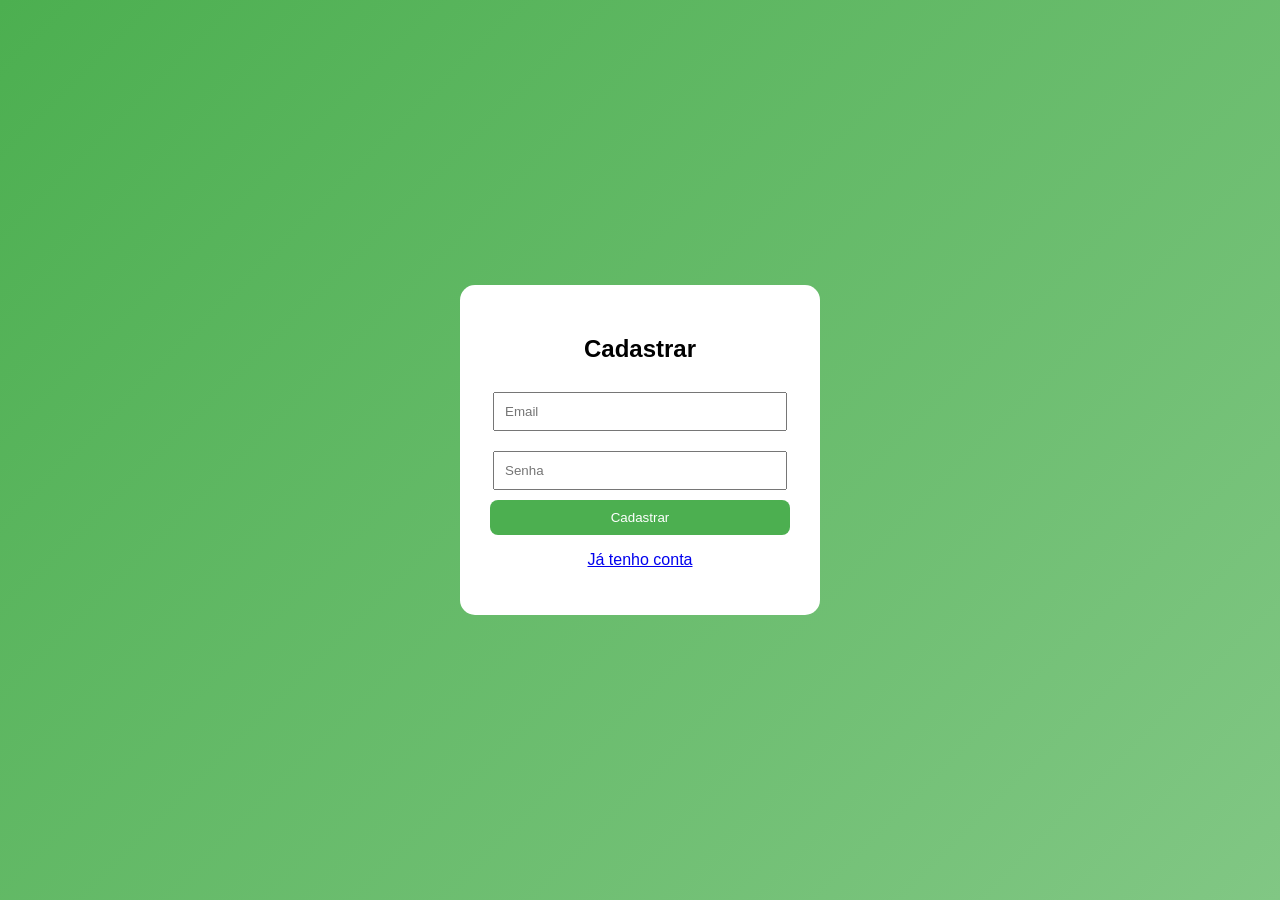
<file: cadastro.html>
<!DOCTYPE html>
<html lang="pt-br">
<head>
    <meta charset="UTF-8">
    <title>Cadastro</title>
    <link rel="stylesheet" href="cadastro.css">
</head>

<body>

<form onsubmit="cadastrar(); return false;">
    <h2>Cadastrar</h2>

    <input type="text" id="email" placeholder="Email">
    <input type="password" id="senha" placeholder="Senha">

    <button type="submit">Cadastrar</button>

    <p><a href="login.html">Já tenho conta</a></p>
</form>

<script src="cadastro.js"></script>

</body>
</html>
</file>
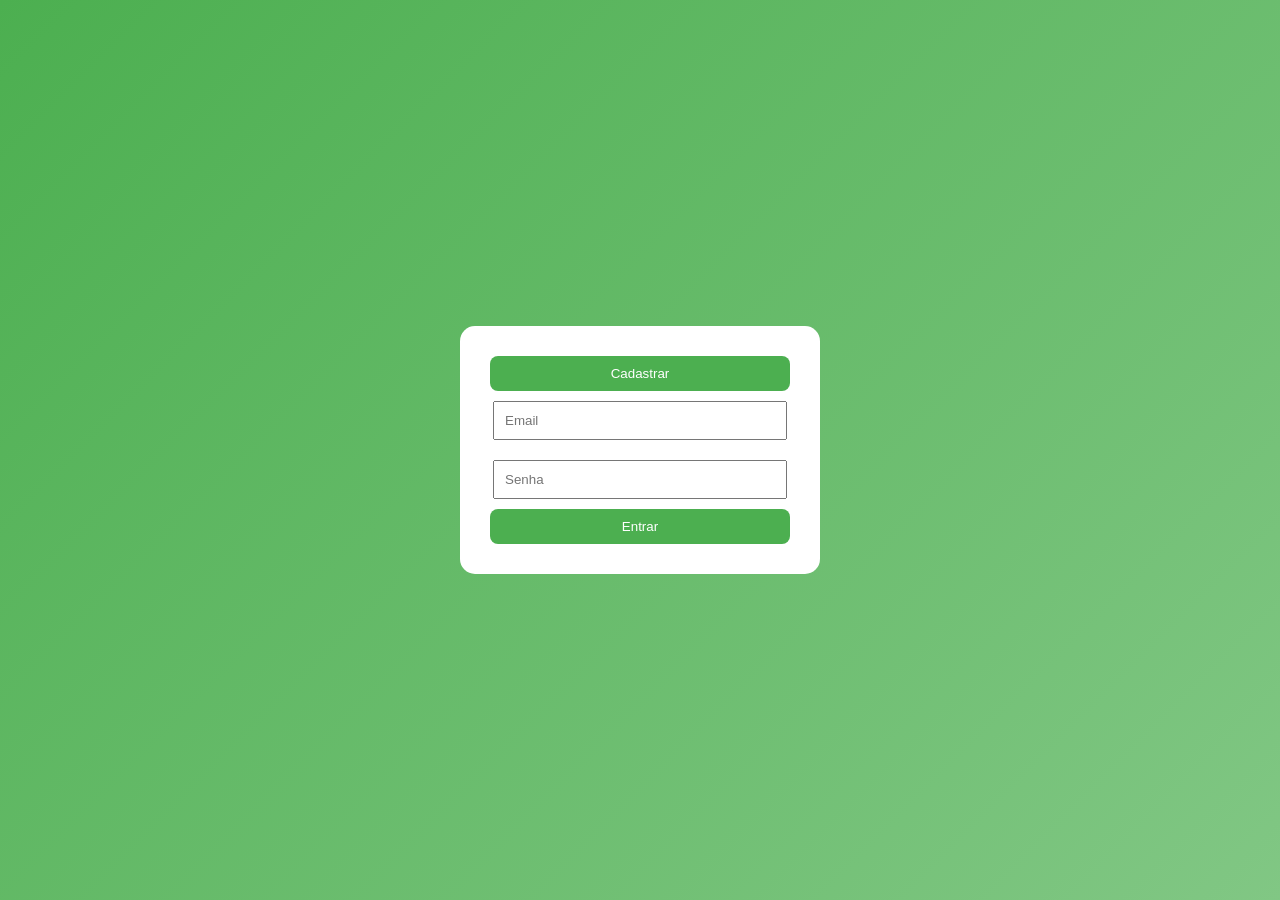
<file: login.html>
<!DOCTYPE html>
<html lang="pt-br">
<head>
    <meta charset="UTF-8">
    <title>Login</title>
    <link rel="stylesheet" href="login.css">
</head>

<body>

<div>
    <button onclick="window.location.href='cadastro.html'">Cadastrar</button>

    <form onsubmit="login(); return false;">
        <input type="text" id="email" placeholder="Email">
        <input type="password" id="senha" placeholder="Senha">
        <button type="submit">Entrar</button>
    </form>
</div>

<script src="scriptLogin.js"></script>

</body>
</html>
</file>
<file: cadastro.css>
body {
    font-family: 'Segoe UI', Arial, sans-serif;
    margin: 0;
    height: 100vh;
    display: flex;
    justify-content: center;
    align-items: center;
    background: linear-gradient(135deg, #4CAF50, #81c784);
}

form {
    background: white;
    padding: 30px;
    border-radius: 15px;
    width: 300px;
    text-align: center;
}

input {
    width: 90%;
    padding: 10px;
    margin: 10px 0;
}

button {
    width: 100%;
    padding: 10px;
    background: #4CAF50;
    color: white;
    border: none;
    border-radius: 8px;
}
</file>
<file: login.css>
body {
    font-family: 'Segoe UI', Arial, sans-serif;
    margin: 0;
    height: 100vh;
    display: flex;
    justify-content: center;
    align-items: center;
    background: linear-gradient(135deg, #4CAF50, #81c784);
}

div {
    background: white;
    padding: 30px;
    border-radius: 15px;
    width: 300px;
    text-align: center;
}

input {
    width: 90%;
    padding: 10px;
    margin: 10px 0;
}

button {
    width: 100%;
    padding: 10px;
    background: #4CAF50;
    color: white;
    border: none;
    border-radius: 8px;
}
</file>
